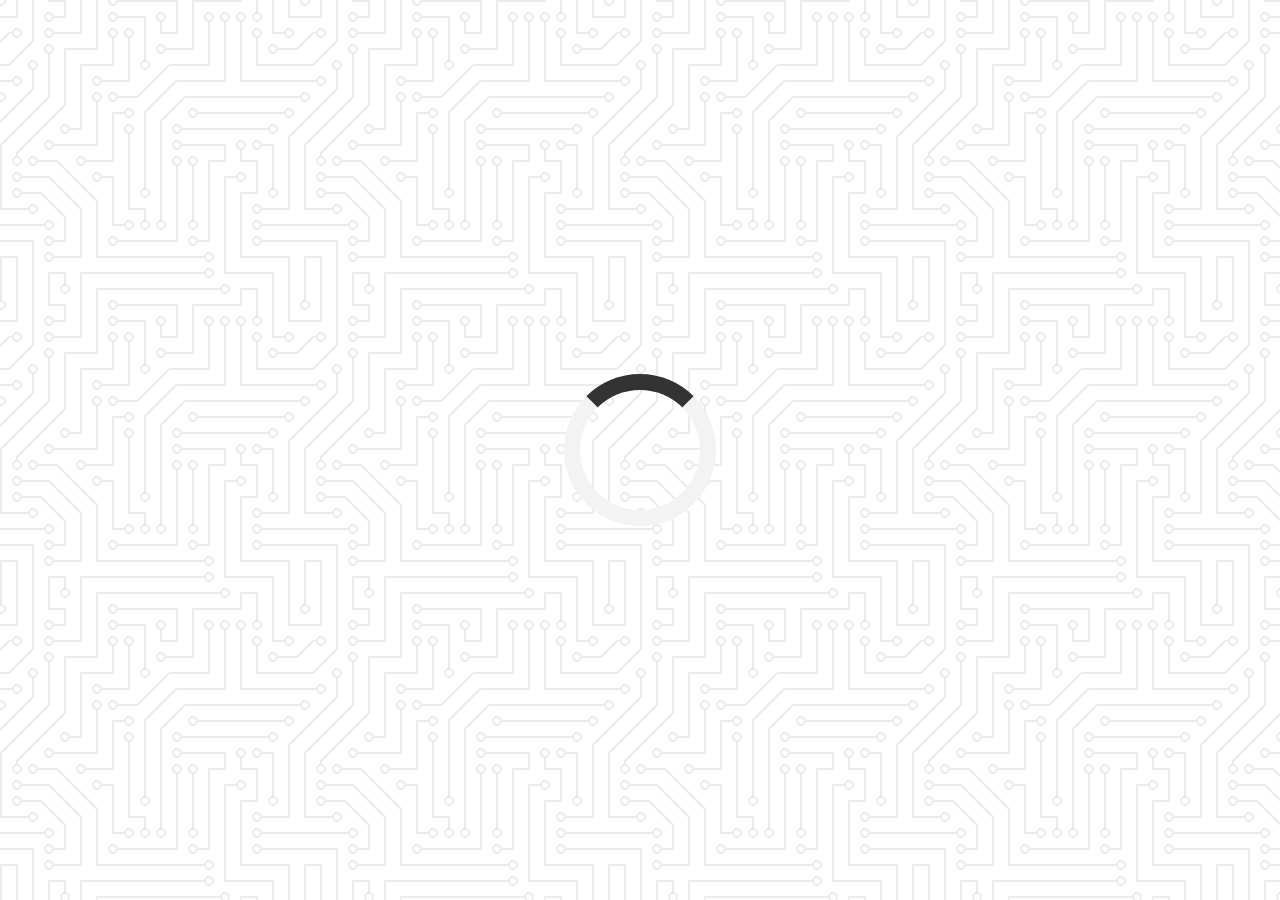
<file: Quote Generator/index.html>
<!DOCTYPE html>
<html lang="en">

<head>
    <meta charset="UTF-8">
    <meta http-equiv="X-UA-Compatible" content="IE=edge">
    <meta name="viewport" content="width=device-width, initial-scale=1.0">
    <title>Quote Generator</title>
    <link rel="icon" type="image/png" href="favicon.png">
    <link rel="stylesheet" href="https://cdnjs.cloudflare.com/ajax/libs/font-awesome/5.10.2/css/all.min.css" />
    <link rel="stylesheet" href="style.css">
</head>

<body>
    <div class="quote-container" id="quote-container">
        <!-- quote element -->
        <div class="quote-text">
            <i class="fas fa-quote-left"></i>
            <span id="quote"></span>
        </div>
        <!-- Author -->
        <div class="quote-author">
            <span id="author"></span>
        </div>
        <!-- Buttons-->
        <div class="button-container">
            <button class="twitter-button" id="twitter" title="Tweet This!">
                <i class="fab fa-twitter"></i>
            </button>
            <button id="new-quote">New Quote</button>
        </div>
    </div>
    <!-- Loader -->
    <div class="loader" id="loader"></div>
    <!-- Script -->
    <script src="script.js"></script>
</body>

</html>
</file>
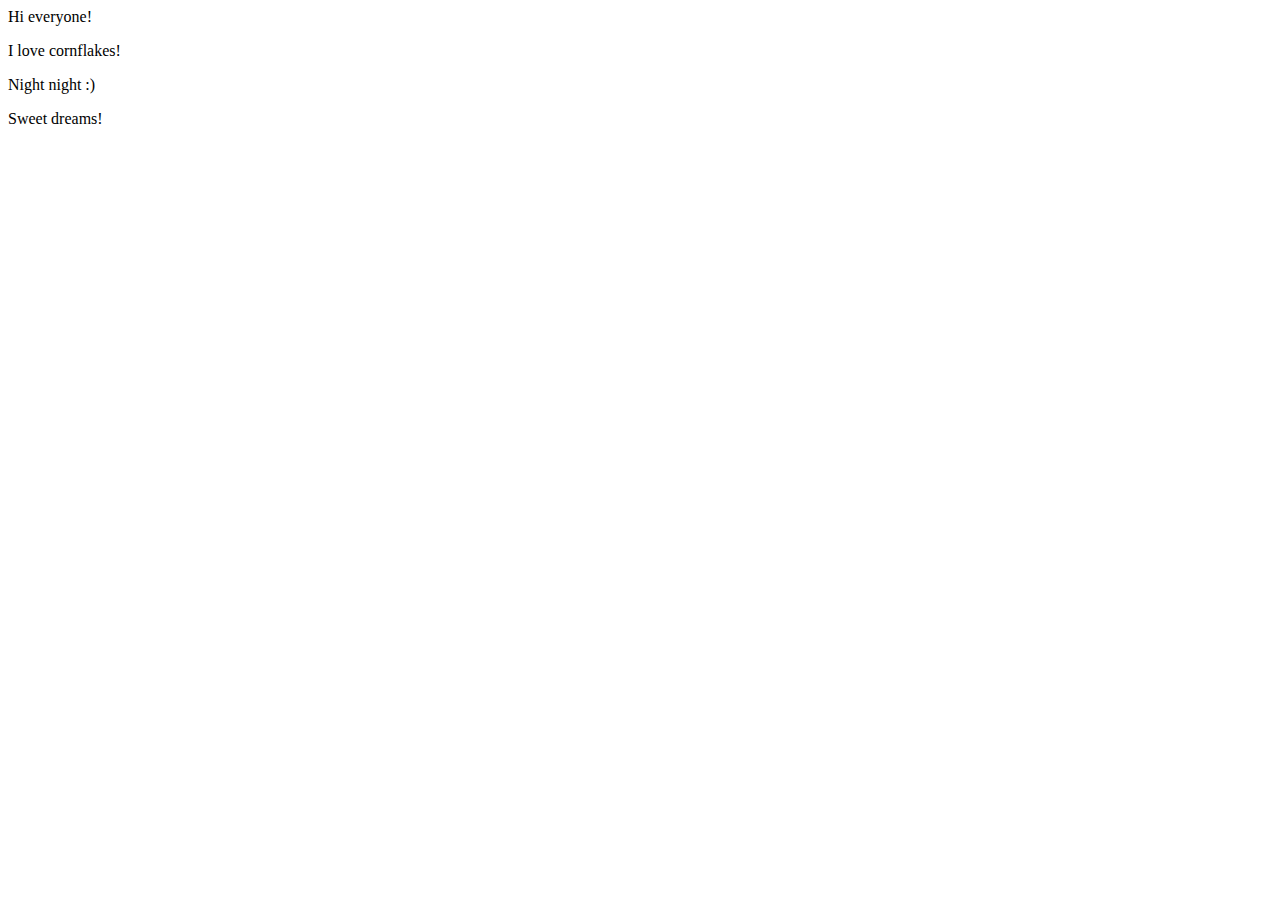
<file: practice.html>
<html>

<head>

    <title>Javascript</title>

</head>

<body>

    <div id="tweetDiv"></div>

    <script type="text/javascript">

        var tweetString = "";

        var tweets = ["Hi everyone!", "I love cornflakes!", "Night night :)", "Sweet dreams!"];

        for (var i = 0; i < tweets.length; i++) {

            tweetString = tweetString + "<p>" + tweets[i] + "</p>";

        }

        document.getElementById("tweetDiv").innerHTML = tweetString;

    </script>

</body>

</html>
</file>
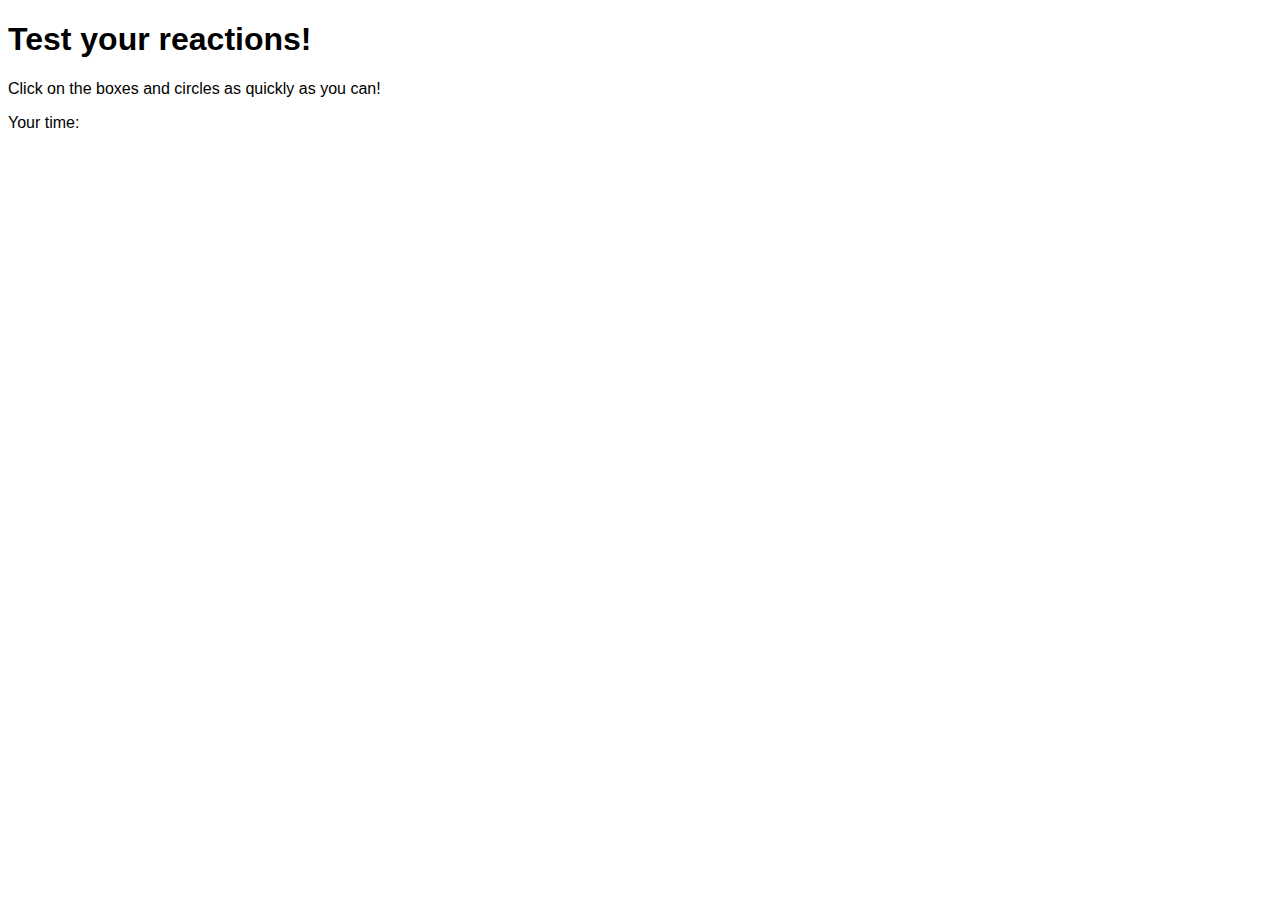
<file: Reaction Tester.html>
<!DOCTYPE html>
<html lang="en">

<head>
    <meta charset="UTF-8">
    <meta http-equiv="X-UA-Compatible" content="IE=edge">
    <meta name="viewport" content="width=device-width, initial-scale=1.0">
    <title>Reaction Tester</title>
    <style type="text/css">
        body {
            font-family: Arial, Helvetica, sans-serif;
        }

        #shape {
            width: 200px;
            height: 200px;
            background-color: red;
            display: none;
            position: relative;
        }
    </style>
</head>

<body>



    <h1>Test your reactions!</h1>

    <p>Click on the boxes and circles as quickly as you can!</p>

    <p>Your time: <span id="timeTaken"></span></p>

    <div id="shape"></div>


    <script type="text/javascript">

        var start = new Date().getTime();

        function getRandomColor() {

            var letters = '0123456789ABCDEF'.split('');

            var color = '#';

            for (var i = 0; i < 6; i++) {

                color += letters[Math.floor(Math.random() * 16)];

            }

            return color;

        }

        function makeShapeAppear() {

            var top = Math.random() * 400;

            var left = Math.random() * 400;

            var width = (Math.random() * 200) + 100;

            if (Math.random() > 0.5) {

                document.getElementById("shape").style.borderRadius = "50%";

            } else {

                document.getElementById("shape").style.borderRadius = "0";

            }

            document.getElementById("shape").style.backgroundColor = getRandomColor();

            document.getElementById("shape").style.width = width + "px";

            document.getElementById("shape").style.height = width + "px";

            document.getElementById("shape").style.top = top + "px";

            document.getElementById("shape").style.left = left + "px";

            document.getElementById("shape").style.display = "block";

            var start = new Date().getTime();
        }

        function appearAfterDelay() {

            setTimeout(makeShapeAppear, Math.random() * 2000);

        }

        appearAfterDelay();

        document.getElementById("shape").onclick = function () {

            document.getElementById("shape").style.display = "none";

            var end = new Date().getTime();

            var timeTaken = (end - start) / 1000;

            document.getElementById("timeTaken").innerHTML = timeTaken + "s";

            appearAfterDelay();

        }



    </script>


</body>

</html>
</file>
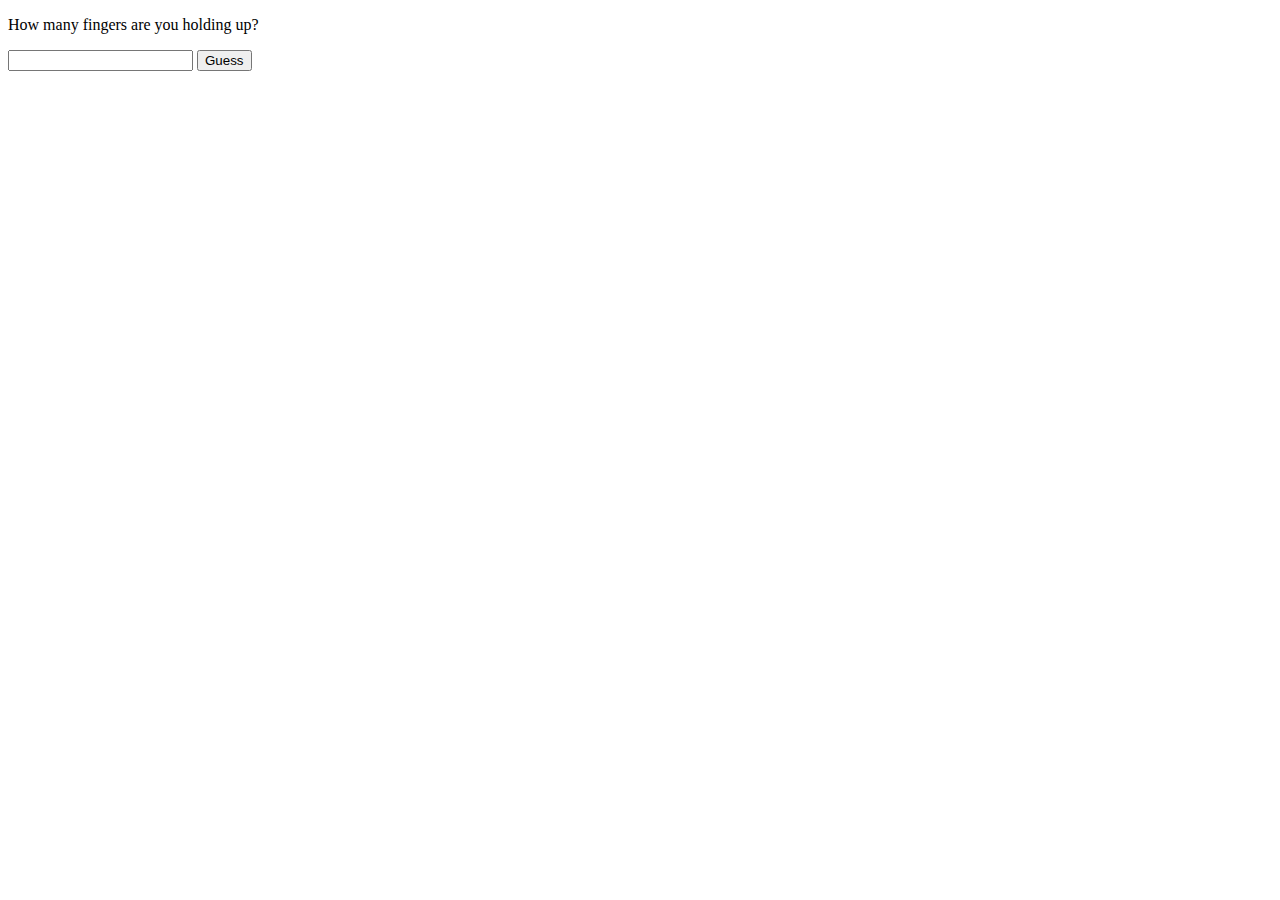
<file: whileLoops.html>
<!DOCTYPE html>
<html lang="en">

<head>
    <meta charset="UTF-8">
    <meta http-equiv="X-UA-Compatible" content="IE=edge">
    <meta name="viewport" content="width=device-width, initial-scale=1.0">
    <title>While loops</title>
</head>

<body>
    <p>How many fingers are you holding up?</p>

    <input type="text" id="myNumber">

    <button id="guess">Guess</button>

    <script type="text/javascript">

        document.getElementById("guess").onclick = function () {
            var myNumber = document.getElementById("myNumber").value;

            var gotIt = false;

            while (gotIt == false) { }

            var guess = Math.random();

            guess = guess * 6;

            guess = Math.floor(guess);

            if (guess == myNumber) {

                gotIt = true;

                alert("Got it! It was a" + guess + ".It took me " + numberOfGuesses + " guesses");

            } else {

                numberOfGuesses++;


            }
        }


    </script>

</body>

</html>
</file>
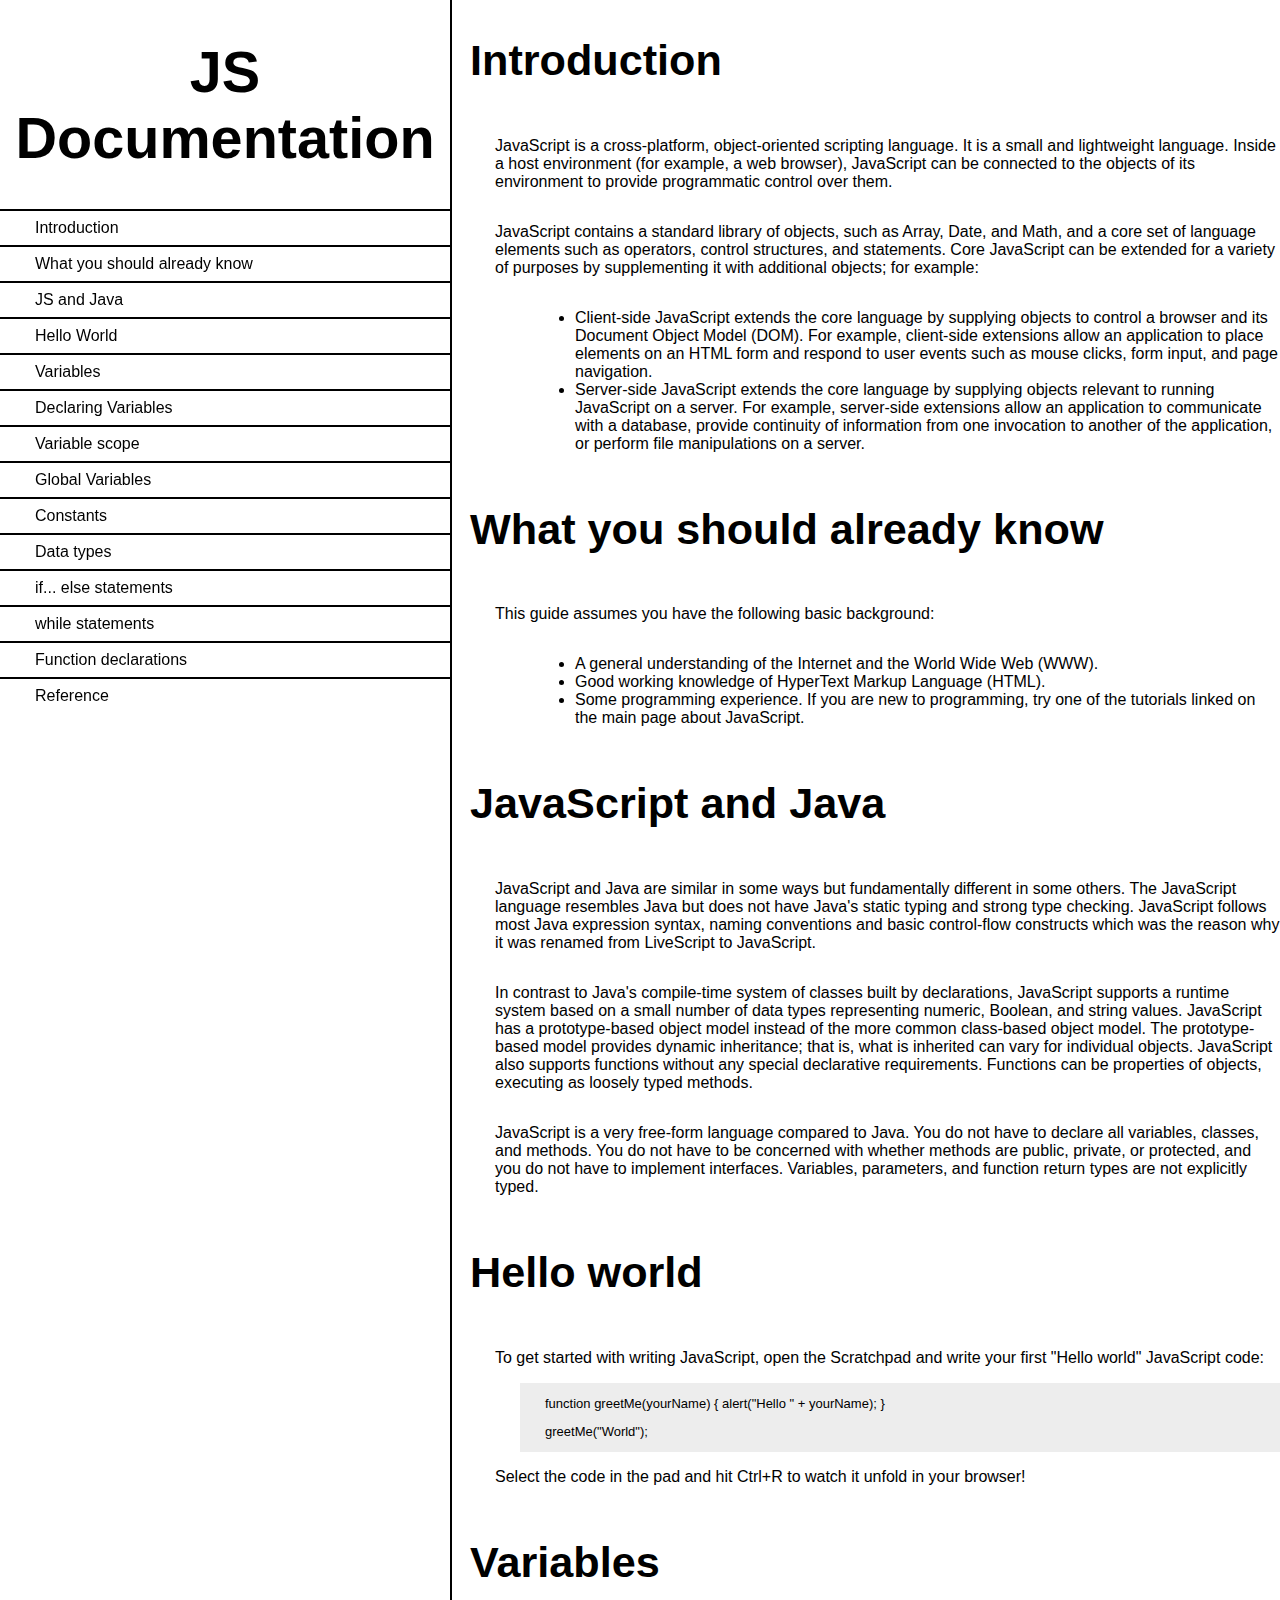
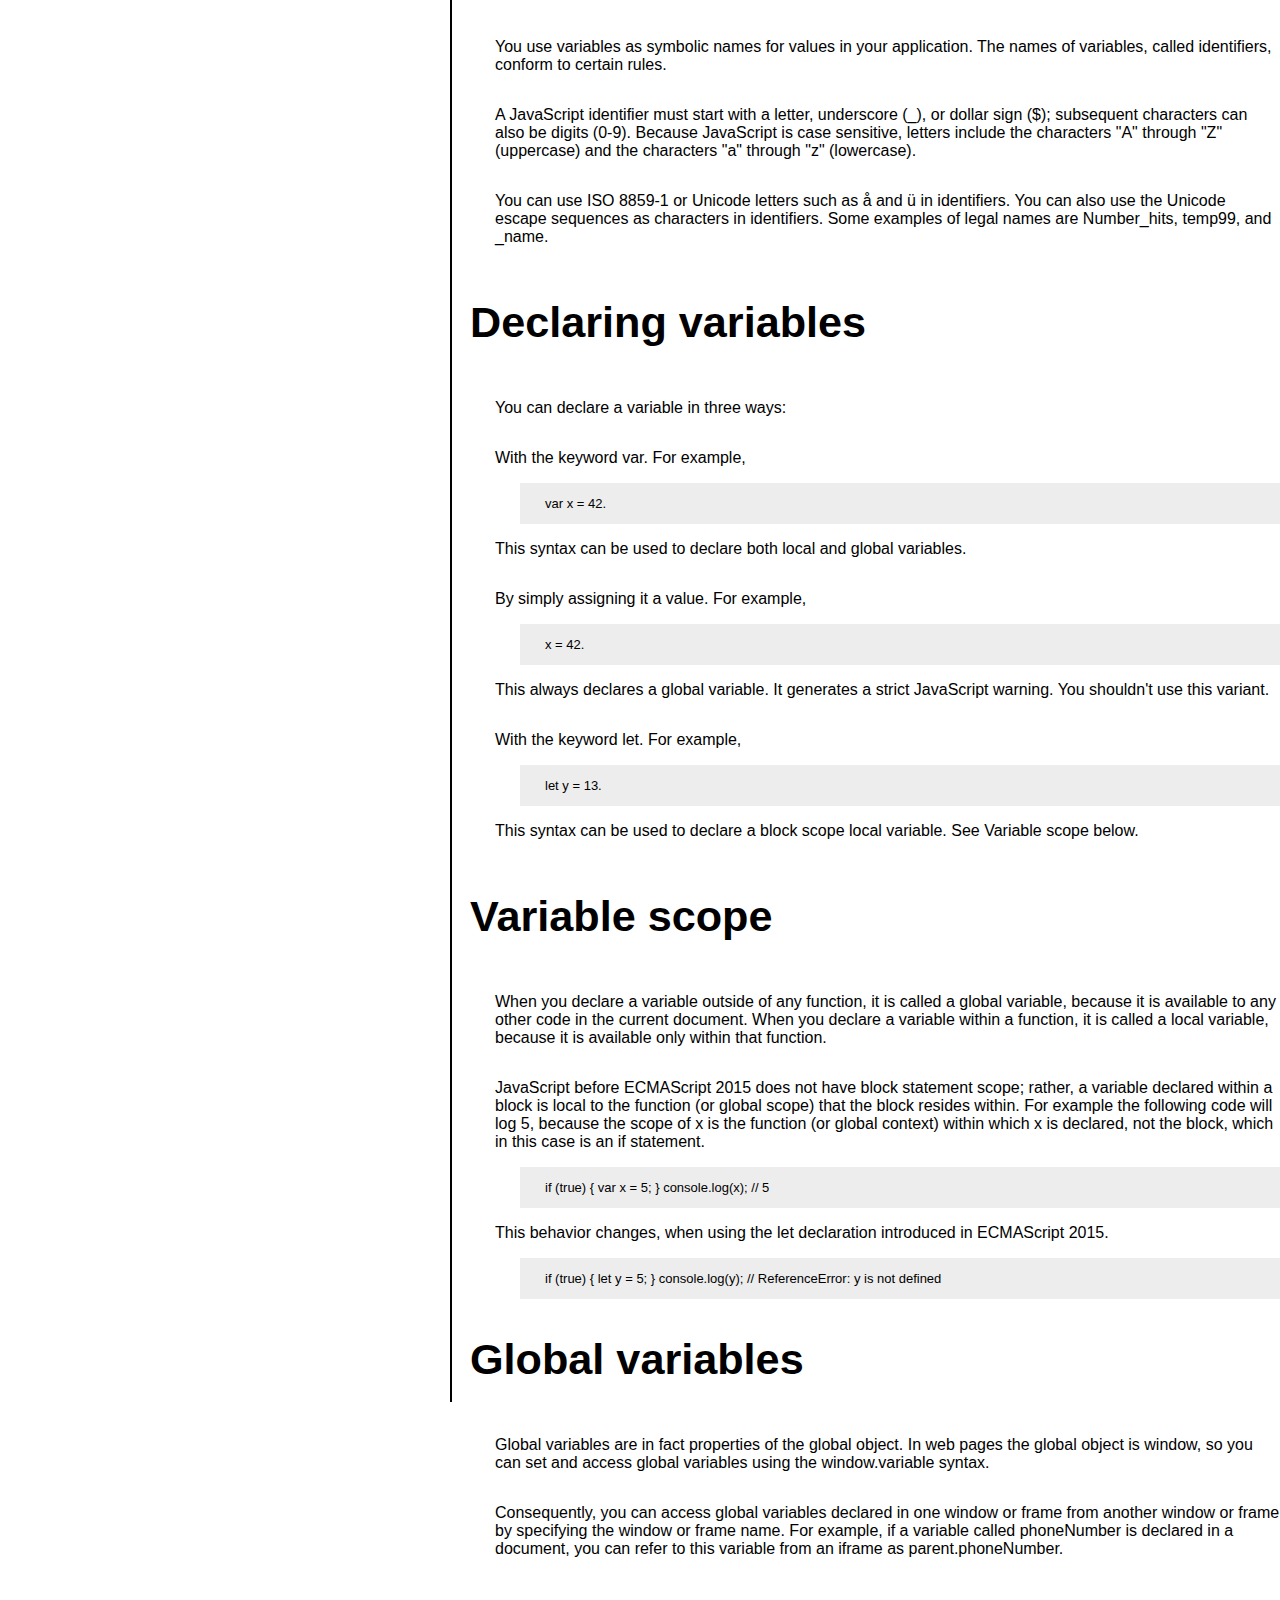
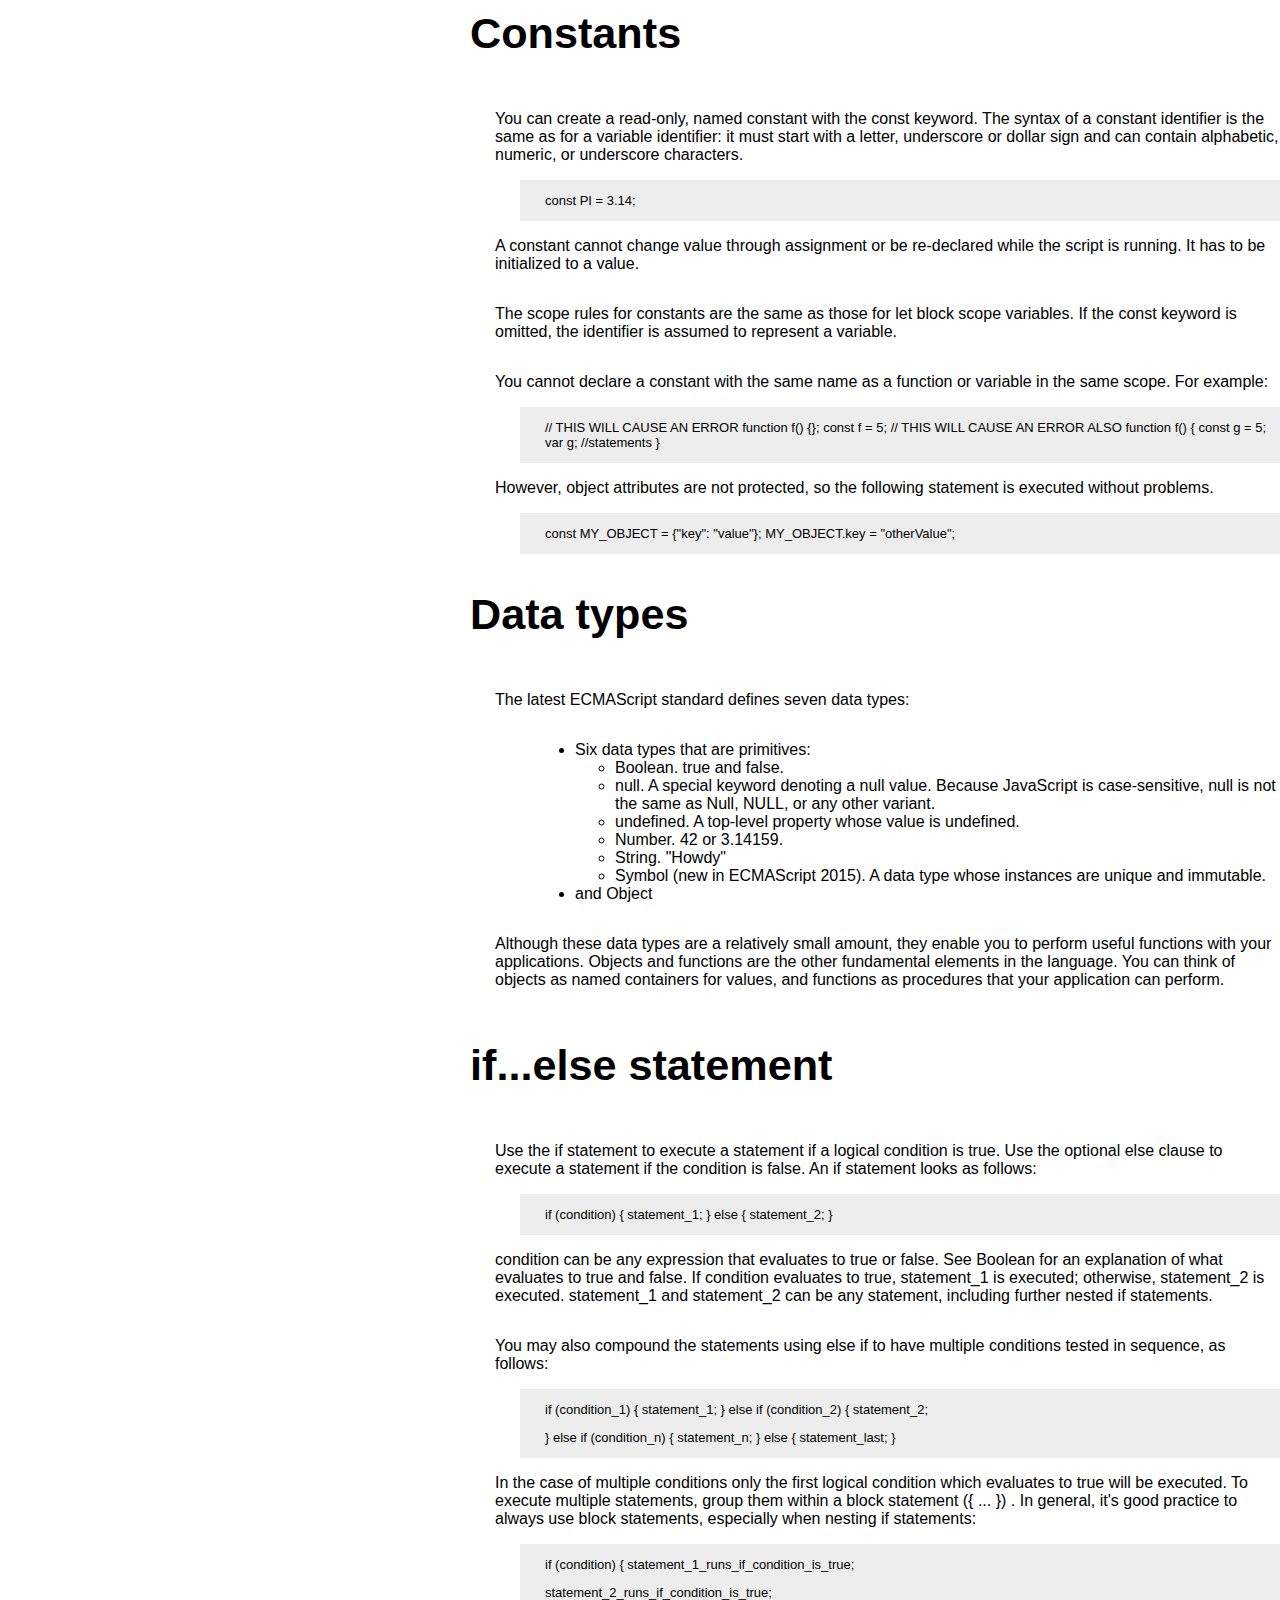
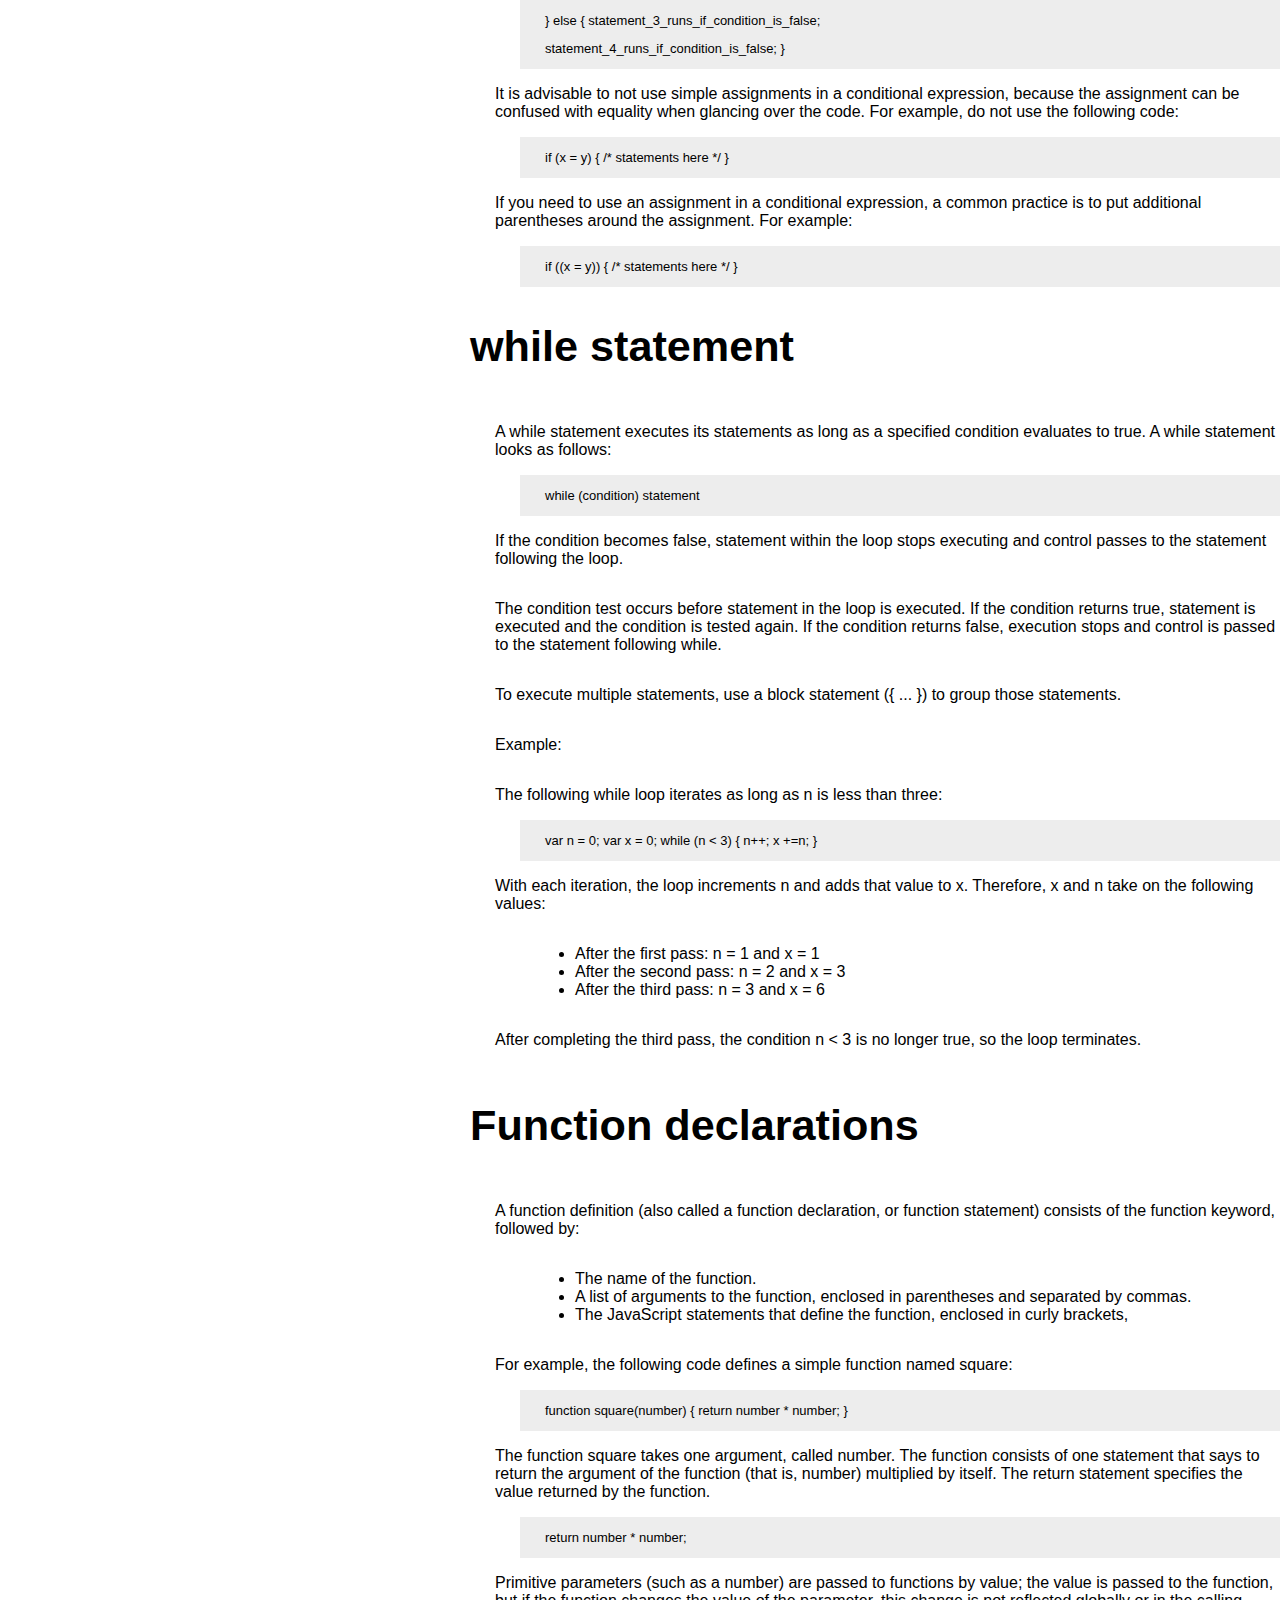
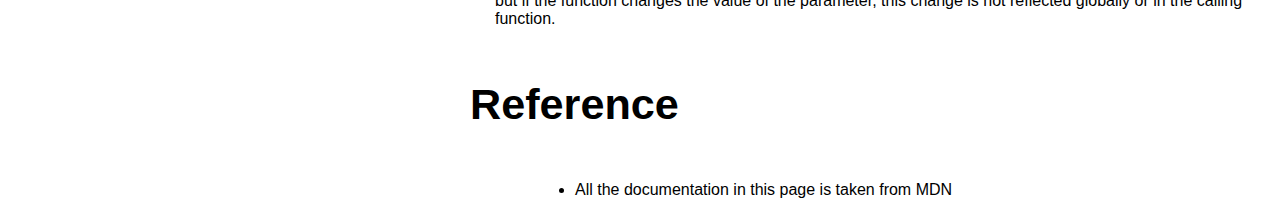
<file: freeCodeCamp/HTML-CSS/jsDocumentation.html>
<html>
<html lang="en">

<head>
    <meta charset="UTF-8">
    <meta http-equiv="X-UA-Compatible" content="IE=edge">
    <meta name="viewport" content="width=device-width, initial-scale=1.0">
    <title>Technical Documentation Page</title>
    <style>
        body {
            margin: 0px;
            display: flex;
            flex-direction: row;
            font-family: Arial;
        }

        a {
            text-decoration: none;
            color: black;
        }

        a:visited {
            color: black;
        }

        #navbar {

            width: 450px;
            height: 1000px;
            position: fixed;
        }

        .main-section {

            display: flex;
            flex-direction: column;
            margin-left: 470px;
        }

        hr {
            border: 1px solid black;
        }

        .nav-link {}

        .bar {

            margin: 0;
            margin-left: 35px;
        }

        #vertical-line {
            border-left: 1.5px solid black;
            height: 3000px;
            margin-top: 0;
            position: fixed;
            margin-left: 450px;
        }

        h1 {
            text-align: center;
        }

        section {
            display: block;
        }

        #main-doc header {
            text-align: left;
            margin: 0px;
        }

        header {
            color: black;
            margin: 10px;
            text-align: center;
            font-size: 1.8em;
            font-weight: thin;
            display: block;
        }

        p {
            margin-left: 25px;
        }

        .code {
            margin-left: 50px;
            background-color: rgb(237, 237, 237);
            font-size: small;

        }

        li {
            margin-left: 65px;
        }
    </style>
</head>

<body>
    <nav id="navbar">

        <header>
            <h1>JS Documentation</h1>
        </header>

        <a class="nav-link" href="#introduction">
            <hr>
            <div class="bar">Introduction</div>
        </a>
        <a class="nav-link" href="#alreadyKnow">
            <hr>
            <div class="bar">What you should already know</div>
        </a>
        <a class="nav-link" href="#JS">
            <hr>
            <div class="bar">JS and Java</div>
        </a>
        <a class="nav-link" href="#hello">
            <hr>
            <div class="bar">Hello World</div>
        </a>
        <a class="nav-link" href="#variables">
            <hr>
            <div class="bar">Variables</div>
        </a>
        <a class="nav-link" href="#declarevar">
            <hr>
            <div class="bar">Declaring Variables</div>
        </a>
        <a class="nav-link" href="#varscope">
            <hr>
            <div class="bar">Variable scope</div>
        </a>
        <a class="nav-link" href="#globvar">
            <hr>
            <div class="bar">Global Variables</div>
        </a>
        <a class="nav-link" href="#constants">
            <hr>
            <div class="bar">Constants</div>
        </a>
        <a class="nav-link" href="#datatypes">
            <hr>
            <div class="bar">Data types</div>
        </a>
        <a class="nav-link" href="#ifelse">
            <hr>
            <div class="bar">if... else statements</div>
        </a>
        <a class="nav-link" href="#while">
            <hr>
            <div class="bar">while statements</div>
        </a>
        <a class="nav-link" href="#function">
            <hr>
            <div class="bar">Function declarations</div>
        </a>
        <a class="nav-link" href="#reference">
            <hr>
            <div class="bar">Reference</div>
        </a>




    </nav>
    <hr id="vertical-line">





    <main id="main-doc">
        <section class="main-section">
            <header id="introduction">
                <h2>Introduction</h2>
            </header>
            <p>JavaScript is a cross-platform, object-oriented scripting language. It is a small and lightweight
                language. Inside a host environment (for example, a web browser), JavaScript can be connected to the
                objects of its environment to provide programmatic control over them.</p>
            <p>JavaScript contains a standard library of objects, such as Array, Date, and Math, and a core set of
                language elements such as operators, control structures, and statements. Core JavaScript can be extended
                for a variety of purposes by supplementing it with additional objects; for example:</p>
            <ul>
                <li>Client-side JavaScript extends the core language by supplying objects to control a browser and its
                    Document Object Model (DOM). For example, client-side extensions allow an application to place
                    elements on an HTML form and respond to user events such as mouse clicks, form input, and page
                    navigation.</li>
                <li>Server-side JavaScript extends the core language by supplying objects relevant to running JavaScript
                    on a server. For example, server-side extensions allow an application to communicate with a
                    database, provide continuity of information from one invocation to another of the application, or
                    perform file manipulations on a server.</li>
            </ul>

        </section>


        <section class="main-section">
            <header id="alreadyKnow">
                <h2>What you should already know</h2>
            </header>
            <p>This guide assumes you have the following basic background:</p>

            <ul>
                <li>A general understanding of the Internet and the World Wide Web (WWW).</li>
                <li>Good working knowledge of HyperText Markup Language (HTML).</li>
                <li>Some programming experience. If you are new to programming, try one of the tutorials linked on the
                    main page about JavaScript.</li>
            </ul>

        </section>

        <section class="main-section">
            <header id="JS">
                <h2>JavaScript and Java</h2>
            </header>
            <p>JavaScript and Java are similar in some ways but fundamentally different in some others. The JavaScript
                language resembles Java but does not have Java's static typing and strong type checking. JavaScript
                follows most Java expression syntax, naming conventions and basic control-flow constructs which was the
                reason why it was renamed from LiveScript to JavaScript.</p>
            <p>In contrast to Java's compile-time system of classes built by declarations, JavaScript supports a runtime
                system based on a small number of data types representing numeric, Boolean, and string values.
                JavaScript has a prototype-based object model instead of the more common class-based object model. The
                prototype-based model provides dynamic inheritance; that is, what is inherited can vary for individual
                objects. JavaScript also supports functions without any special declarative requirements. Functions can
                be properties of objects, executing as loosely typed methods.</p>
            <p>JavaScript is a very free-form language compared to Java. You do not have to declare all variables,
                classes, and methods. You do not have to be concerned with whether methods are public, private, or
                protected, and you do not have to implement interfaces. Variables, parameters, and function return types
                are not explicitly typed.</p>

        </section>

        <section class="main-section">
            <header id="hello">
                <h2>Hello world</h2>
            </header>
            <p>To get started with writing JavaScript, open the Scratchpad and write your first "Hello world" JavaScript
                code:</p>
            <div class="code">
                <p>function greetMe(yourName) { alert("Hello " + yourName); }</p>
                <p>greetMe("World");</p>
            </div>
            <p>Select the code in the pad and hit Ctrl+R to watch it unfold in your browser!</p>


        </section>

        <section class="main-section">
            <header id="variables">
                <h2>Variables</h2>
            </header>
            <p>You use variables as symbolic names for values in your application. The names of variables, called
                identifiers, conform to certain rules.</p>
            <p>A JavaScript identifier must start with a letter, underscore (_), or dollar sign ($); subsequent
                characters can also be digits (0-9). Because JavaScript is case sensitive, letters include the
                characters "A" through "Z" (uppercase) and the characters "a" through "z" (lowercase).</p>
            <p>You can use ISO 8859-1 or Unicode letters such as å and ü in identifiers. You can also use the Unicode
                escape sequences as characters in identifiers. Some examples of legal names are Number_hits, temp99, and
                _name.</p>

        </section>

        <section class="main-section">
            <header id="declarevar">
                <h2>Declaring variables</h2>
            </header>
            <p>You can declare a variable in three ways:</p>
            <p>With the keyword var. For example,</p>
            <div class="code">
                <p>var x = 42.</p>

            </div>
            <p>This syntax can be used to declare both local and global variables.</p>
            <p>By simply assigning it a value. For example,</p>
            <div class="code">
                <p>x = 42.</p>

            </div>
            <p>This always declares a global variable. It generates a strict JavaScript warning. You shouldn't use this
                variant.</p>
            <p>With the keyword let. For example,</p>
            <div class="code">
                <p>let y = 13.</p>

            </div>
            <p>This syntax can be used to declare a block scope local variable. See Variable scope below.</p>



        </section>

        <section class="main-section">
            <header id="varscope">
                <h2>Variable scope</h2>
            </header>
            <p>When you declare a variable outside of any function, it is called a global variable, because it is
                available to any other code in the current document. When you declare a variable within a function, it
                is called a local variable, because it is available only within that function.</p>
            <p>JavaScript before ECMAScript 2015 does not have block statement scope; rather, a variable declared within
                a block is local to the function (or global scope) that the block resides within. For example the
                following code will log 5, because the scope of x is the function (or global context) within which x is
                declared, not the block, which in this case is an if statement.</p>
            <div class="code">
                <p>if (true) { var x = 5; } console.log(x); // 5</p>

            </div>
            <p>This behavior changes, when using the let declaration introduced in ECMAScript 2015.</p>
            <div class="code">
                <p>if (true) { let y = 5; } console.log(y); // ReferenceError: y is not
                    defined</p>

            </div>

        </section>


        <section class="main-section">
            <header id="globvar">
                <h2>Global variables</h2>
            </header>
            <p>Global variables are in fact properties of the global object. In web pages the global object is window,
                so you can set and access global variables using the window.variable syntax.</p>
            <p>Consequently, you can access global variables declared in one window or frame from another window or
                frame by specifying the window or frame name. For example, if a variable called phoneNumber is declared
                in a document, you can refer to this variable from an iframe as parent.phoneNumber.</p>


        </section>

        <section class="main-section">
            <header id="constants">
                <h2>Constants</h2>
            </header>
            <p>You can create a read-only, named constant with the const keyword. The syntax of a constant identifier is
                the same as for a variable identifier: it must start with a letter, underscore or dollar sign and can
                contain alphabetic, numeric, or underscore characters.</p>
            <div class="code">
                <p>const PI = 3.14;</p>

            </div>
            <p>A constant cannot change value through assignment or be re-declared while the script is running. It has
                to be initialized to a value.</p>
            <p>The scope rules for constants are the same as those for let block scope variables. If the const keyword
                is omitted, the identifier is assumed to represent a variable.</p>
            <p>You cannot declare a constant with the same name as a function or variable in the same scope. For
                example:</p>
            <div class="code">
                <p>// THIS WILL CAUSE AN ERROR function f() {}; const f = 5; // THIS WILL
                    CAUSE AN ERROR ALSO function f() { const g = 5; var g; //statements
                    }</p>

            </div>
            <p>However, object attributes are not protected, so the following statement is executed without problems.
            </p>
            <div class="code">
                <p>const MY_OBJECT = {"key": "value"}; MY_OBJECT.key = "otherValue";</p>

            </div>


        </section>

        <section class="main-section">
            <header id="datatypes">
                <h2>Data types</h2>
            </header>
            <p>The latest ECMAScript standard defines seven data types:</p>
            <ul>
                <li>Six data types that are primitives:</li>
                <ul>
                    <li>Boolean. true and false.</li>
                    <li>null. A special keyword denoting a null value. Because JavaScript is case-sensitive, null is not
                        the same as Null, NULL, or any other variant.</li>
                    <li>undefined. A top-level property whose value is undefined.</li>
                    <li>Number. 42 or 3.14159.</li>
                    <li>String. "Howdy"</li>
                    <li>Symbol (new in ECMAScript 2015). A data type whose instances are unique and immutable.</li>

                </ul>
                <li>and Object</li>
            </ul>
            <p>Although these data types are a relatively small amount, they enable you to perform useful functions with
                your applications. Objects and functions are the other fundamental elements in the language. You can
                think of objects as named containers for values, and functions as procedures that your application can
                perform.</p>


        </section>

        <section class="main-section">
            <header id="ifelse">
                <h2>if...else statement</h2>
            </header>
            <p>Use the if statement to execute a statement if a logical condition is true. Use the optional else clause
                to execute a statement if the condition is false. An if statement looks as follows:</p>
            <div class="code">
                <p>if (condition) { statement_1; } else { statement_2; }</p>

            </div>
            <p>condition can be any expression that evaluates to true or false. See Boolean for an explanation of what
                evaluates to true and false. If condition evaluates to true, statement_1 is executed; otherwise,
                statement_2 is executed. statement_1 and statement_2 can be any statement, including further nested if
                statements.</p>
            <p>You may also compound the statements using else if to have multiple conditions tested in sequence, as
                follows:</p>
            <div class="code">
                <p>if (condition_1) { statement_1; } else if (condition_2) { statement_2;</p>
                <p>} else if (condition_n) { statement_n; } else { statement_last; }</p>


            </div>
            <p>In the case of multiple conditions only the first logical condition which evaluates to true will be
                executed. To execute multiple statements, group them within a block statement ({ ... }) . In general,
                it's good practice to always use block statements, especially when nesting if statements:</p>
            <div class="code">
                <p>if (condition) { statement_1_runs_if_condition_is_true;
                    <p>statement_2_runs_if_condition_is_true;</p>
                    <p> } else {
                        statement_3_runs_if_condition_is_false;</p>

                    <p>statement_4_runs_if_condition_is_false; }</p>

            </div>
            <p>It is advisable to not use simple assignments in a conditional expression, because the assignment can be
                confused with equality when glancing over the code. For example, do not use the following code:</p>
            <div class="code">
                <p>if (x = y) { /* statements here */ }</p>

            </div>
            <p>If you need to use an assignment in a conditional expression, a common practice is to put additional
                parentheses around the assignment. For example:</p>
            <div class="code">
                <p>if ((x = y)) { /* statements here */ }</p>

            </div>

        </section>

        <section class="main-section">
            <header id="while">
                <h2>while statement</h2>
            </header>
            <p>A while statement executes its statements as long as a specified condition evaluates to true. A while
                statement looks as follows:</p>
            <div class="code">
                <p>while (condition) statement</p>

            </div>
            <p>If the condition becomes false, statement within the loop stops executing and control passes to the
                statement following the loop.</p>
            <p>The condition test occurs before statement in the loop is executed. If the condition returns true,
                statement is executed and the condition is tested again. If the condition returns false, execution stops
                and control is passed to the statement following while.</p>
            <p>To execute multiple statements, use a block statement ({ ... }) to group those statements.</p>
            <p>Example:</p>
            <p>The following while loop iterates as long as n is less than three:</p>
            <div class="code">
                <p>var n = 0; var x = 0; while (n < 3) { n++; x +=n; }</p> </div> <p>With each iteration, the loop
                        increments n and adds that value to x. Therefore, x and n take on the following values:</p>
                <ul>
                    <li>After the first pass: n = 1 and x = 1</li>
                    <li>After the second pass: n = 2 and x = 3</li>
                    <li>After the third pass: n = 3 and x = 6</li>
                </ul>
                <p>After completing the third pass, the condition n < 3 is no longer true, so the loop terminates.</p>
                        </section> <section class="main-section">
                        <header id="function">
                            <h2>Function declarations</h2>
                        </header>
                        <p>A function definition (also called a function declaration, or function statement) consists of
                            the function keyword, followed by:</p>
                        <ul>
                            <li>The name of the function.</li>
                            <li>A list of arguments to the function, enclosed in parentheses and separated by commas.
                            </li>
                            <li>The JavaScript statements that define the function, enclosed in curly brackets, </li>
                        </ul>
                        <p>For example, the following code defines a simple function named square:</p>
                        <div class="code">
                            <p>function square(number) { return number * number; }</p>

                        </div>
                        <p>The function square takes one argument, called number. The function consists of one statement
                            that says to return the argument of the function (that is, number) multiplied by itself. The
                            return statement specifies the value returned by the function.</p>
                        <div class="code">
                            <p>return number * number;</p>

                        </div>
                        <p>Primitive parameters (such as a number) are passed to functions by value; the value is passed
                            to the function, but if the function changes the value of the parameter, this change is not
                            reflected globally or in the calling function.</p>


        </section>

        <section class="main-section">
            <header id="reference">
                <h2>Reference</h2>
            </header>

            <ul>

                <li>All the documentation in this page is taken from <a
                        href="https://developer.mozilla.org/en-US/">MDN</a></li>
            </ul>

        </section>



















    </main>


</body>

</html>
</file>
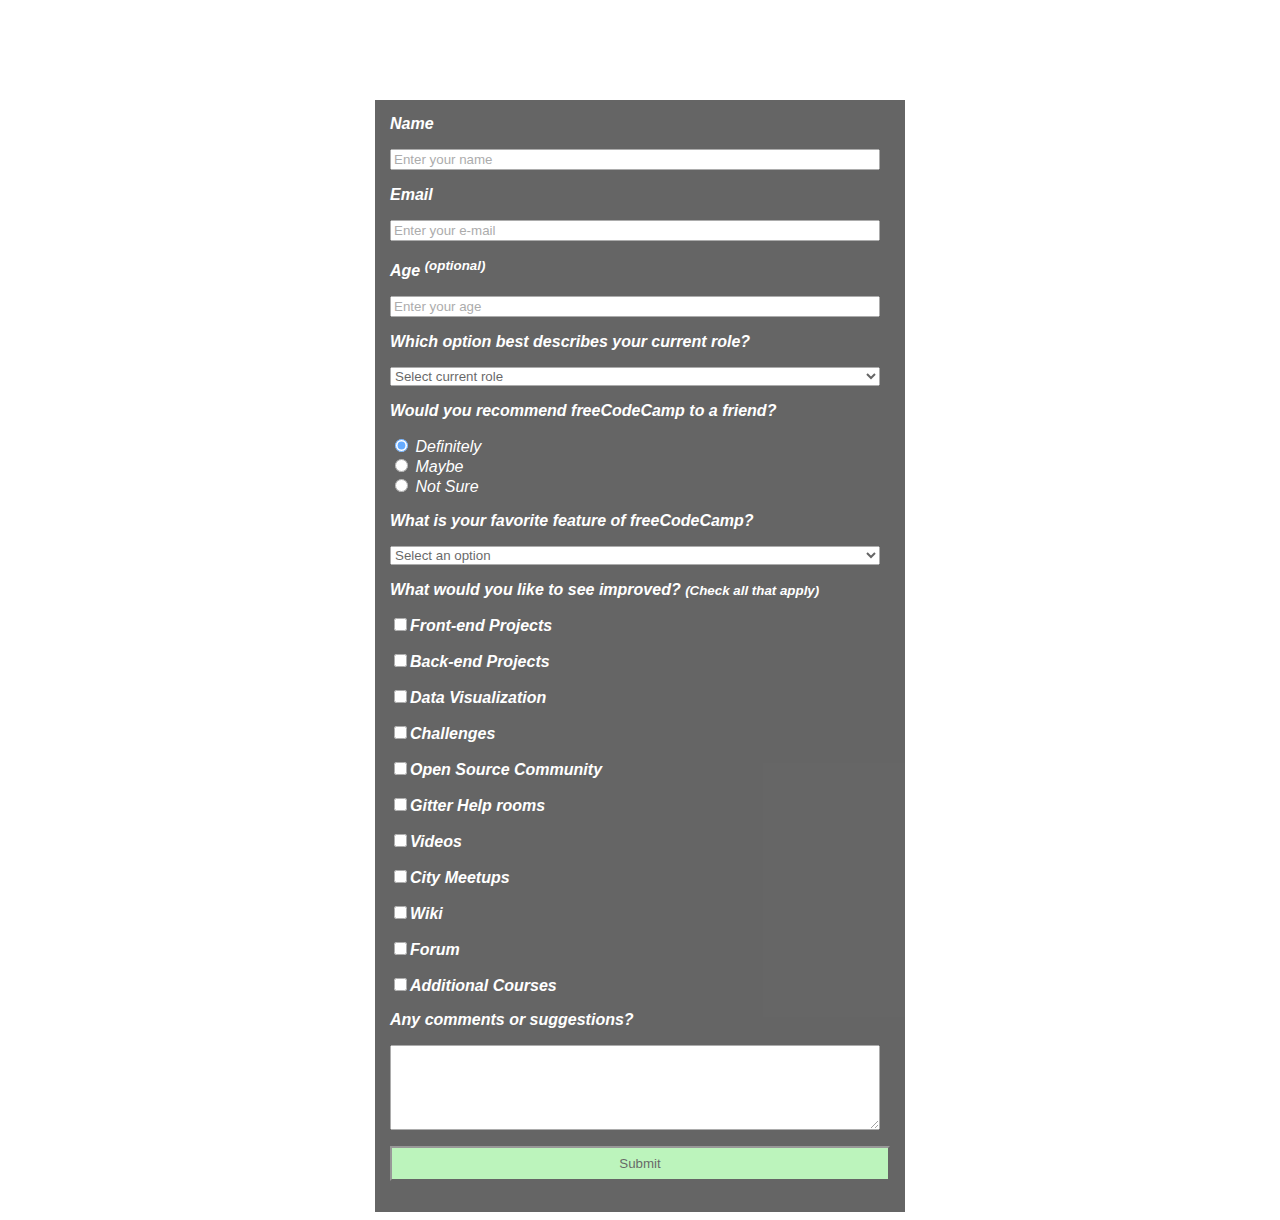
<file: freeCodeCamp/HTML-CSS/surverForm.html>
<html lang="en">

<head>

    <meta charset="UTF-8">
    <meta http-equiv="X-UA-Compatible" content="IE=edge">
    <meta name="viewport" content="width=device-width, initial-scale=1.0">
    <title>Document</title>
    <style>
        body {
            background: url(https://st.depositphotos.com/1605581/4782/i/600/depositphotos_47822165-stock-photo-blue-lines-background.jpg) no-repeat center center fixed;
            -webkit-background-size: cover;
            -moz-background-size: cover;
            -o-background-size: cover;
            background-size: cover;
            font-family: Arial;
            color: white;
            text-align: center;
        }

        #container1 {
            background: black;
            text-align: left;
            opacity: 0.6;
            display: inline-block;
            padding: 15px;
        }

        input {}

        #submit {
            background-color: lightgreen;
            height: 35px;
            width: 500px;
        }

        #comments {
            width: 490px;
            height: 85px;
        }

        #number {
            width: 490px;
        }

        #email {
            width: 490px;
        }

        #name {
            width: 490px;
        }

        #dropdown {
            width: 490px;
        }
    </style>
</head>
<h1 id="title">freeCodeCamp Survey Form</h1>

<body>
    <p id="description"><i>Thank you for taking the time to help us improve the platform<i></p>

    <div id="container1">
        <form id="survey-form">

            <label for="name" id="name-label"><strong>Name</strong></label>
            <p><input type="text" placeholder="Enter your name" id="name" required></p>
            <label for="email" id="email-label"><strong>Email</strong></label>
            <p><input type="email" placeholder="Enter your e-mail" id="email" required></p>
            <label for="number" id="number-label"><strong>Age <sup>(optional)</sup></strong></label>
            <p><input type="number" placeholder="Enter your age" id="number" required min="14" max="150"></p>
            <p><strong>Which option best describes your current role?</strong></p>
            <select name="role" id="dropdown">
                <option value="" disabled selected>Select current role</option>
                <option value="student">Student</option>
                <option value="fullTime">Full time job</option>
                <option value="partTime">Part time learner</option>
                <option value="notSay">Prefer not to say</option>
                <option value="other">Other</option>
            </select>

            <p><strong>Would you recommend freeCodeCamp to a friend?</strong></p>
            <div>
                <input type="radio" id="definitely" name="role" value="definitely" checked>
                <label for="definitely">Definitely</label>
            </div>

            <div>
                <input type="radio" id="maybe" name="role" value="maybe">
                <label for="maybe">Maybe</label>
            </div>

            <div>
                <input type="radio" id="notsure" name="role" value="notsure">
                <label for="notsure">Not Sure</label>
            </div>

            <p><strong>What is your favorite feature of freeCodeCamp?</strong></p>
            <select name="feature" id="dropdown">
                <option value="" disabled selected>Select an option</option>
                <option value="challenges">Challenges</option>
                <option value="projects">Projects</option>
                <option value="community">Community</option>
                <option value="openSource">Open Source</option>
            </select>

            <p><strong>What would you like to see improved? <small>(Check all that apply)</small>
                    <div>
                        <p><input type="checkbox">Front-end Projects</p>
                        <p><input type="checkbox">Back-end Projects</p>
                        <p><input type="checkbox">Data Visualization</p>
                        <p><input type="checkbox">Challenges</p>
                        <p><input type="checkbox">Open Source Community</p>
                        <p><input type="checkbox">Gitter Help rooms</p>
                        <p><input type="checkbox">Videos</p>
                        <p><input type="checkbox">City Meetups</p>
                        <p><input type="checkbox">Wiki</p>
                        <p><input type="checkbox">Forum</p>
                        <p><input type="checkbox">Additional Courses</p>
                    </div>
                </strong></p>

            <p><strong>Any comments or suggestions?</strong></p>

            <textarea id="comments" name="comments" rows="5" cols="50"> </textarea>
            <p> <button id="submit" type="submit">Submit</button>

            </p>




        </form>














    </div>




</body>

</html>
</file>
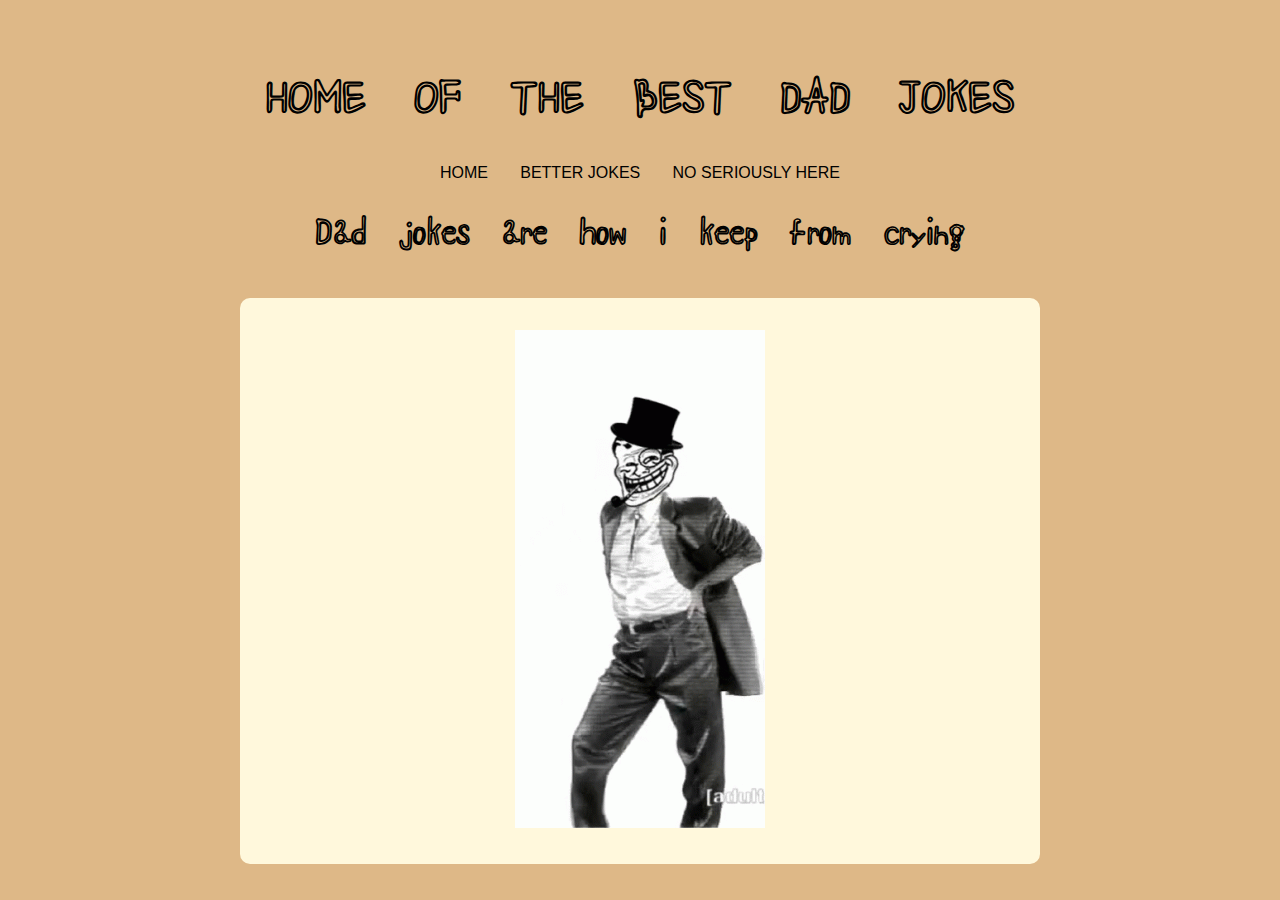
<file: PracticeProjects/hackaton-brain-station-slobodan/pages/betterjokes.html>
<!DOCTYPE html>
<html lang="en">

<head>
    <meta charset="UTF-8">
    <meta http-equiv="X-UA-Compatible" content="IE=edge">
    <meta name="viewport" content="width=device-width, initial-scale=1.0">
    <title>Better Jokes</title>
    <link rel="preconnect" href="https://fonts.googleapis.com">
    <link rel="preconnect" href="https://fonts.gstatic.com" crossorigin>
    <link href="https://fonts.googleapis.com/css2?family=Open+Sans:wght@300&family=Shizuru&display=swap"
        rel="stylesheet">
    <link href="../style/betterjokes.css" rel="stylesheet">
</head>

<body>
    <header>
        <nav class="nav">
            <h1 class="nav__title">HOME OF THE BEST DAD JOKES </h1>
            <ul class="nav__list">
                <a href="../index.html" class="nav__list--items">
                    <li>HOME</li>
                </a>
                <a href="./betterjokes.html" class="nav__list--items">
                    <li>BETTER JOKES</li>
                </a>
                <a href="https://www.youtube.com/watch?v=BBJa32lCaaY" class="nav__list--items">
                    <li>NO SERIOUSLY HERE</li>
                </a>
            </ul>
        </nav>
    </header>
    <h2 class="header">Dad jokes are how i keep from crying</h2>
    <div class="container">
        <img src="../images/dancing-troll.gif" alt="dancing troll">
    </div>
</body>

</html>
</file>
<file: Quote Generator/style.css>
@import url('https://fonts.googleapis.com/css2?family=Montserrat:wght@100&display=swap');

html {
    box-sizing: border-box;
}

body {
    margin: 0;
    min-height: 100vh;
    background-color: #ffffff;
    background-image: url("data:image/svg+xml,%3Csvg xmlns='http://www.w3.org/2000/svg' viewBox='0 0 304 304' width='304' height='304'%3E%3Cpath fill='%23000000' fill-opacity='0.08' d='M44.1 224a5 5 0 1 1 0 2H0v-2h44.1zm160 48a5 5 0 1 1 0 2H82v-2h122.1zm57.8-46a5 5 0 1 1 0-2H304v2h-42.1zm0 16a5 5 0 1 1 0-2H304v2h-42.1zm6.2-114a5 5 0 1 1 0 2h-86.2a5 5 0 1 1 0-2h86.2zm-256-48a5 5 0 1 1 0 2H0v-2h12.1zm185.8 34a5 5 0 1 1 0-2h86.2a5 5 0 1 1 0 2h-86.2zM258 12.1a5 5 0 1 1-2 0V0h2v12.1zm-64 208a5 5 0 1 1-2 0v-54.2a5 5 0 1 1 2 0v54.2zm48-198.2V80h62v2h-64V21.9a5 5 0 1 1 2 0zm16 16V64h46v2h-48V37.9a5 5 0 1 1 2 0zm-128 96V208h16v12.1a5 5 0 1 1-2 0V210h-16v-76.1a5 5 0 1 1 2 0zm-5.9-21.9a5 5 0 1 1 0 2H114v48H85.9a5 5 0 1 1 0-2H112v-48h12.1zm-6.2 130a5 5 0 1 1 0-2H176v-74.1a5 5 0 1 1 2 0V242h-60.1zm-16-64a5 5 0 1 1 0-2H114v48h10.1a5 5 0 1 1 0 2H112v-48h-10.1zM66 284.1a5 5 0 1 1-2 0V274H50v30h-2v-32h18v12.1zM236.1 176a5 5 0 1 1 0 2H226v94h48v32h-2v-30h-48v-98h12.1zm25.8-30a5 5 0 1 1 0-2H274v44.1a5 5 0 1 1-2 0V146h-10.1zm-64 96a5 5 0 1 1 0-2H208v-80h16v-14h-42.1a5 5 0 1 1 0-2H226v18h-16v80h-12.1zm86.2-210a5 5 0 1 1 0 2H272V0h2v32h10.1zM98 101.9V146H53.9a5 5 0 1 1 0-2H96v-42.1a5 5 0 1 1 2 0zM53.9 34a5 5 0 1 1 0-2H80V0h2v34H53.9zm60.1 3.9V66H82v64H69.9a5 5 0 1 1 0-2H80V64h32V37.9a5 5 0 1 1 2 0zM101.9 82a5 5 0 1 1 0-2H128V37.9a5 5 0 1 1 2 0V82h-28.1zm16-64a5 5 0 1 1 0-2H146v44.1a5 5 0 1 1-2 0V18h-26.1zm102.2 270a5 5 0 1 1 0 2H98v14h-2v-16h124.1zM242 149.9V160h16v34h-16v62h48v48h-2v-46h-48v-66h16v-30h-16v-12.1a5 5 0 1 1 2 0zM53.9 18a5 5 0 1 1 0-2H64V2H48V0h18v18H53.9zm112 32a5 5 0 1 1 0-2H192V0h50v2h-48v48h-28.1zm-48-48a5 5 0 0 1-9.8-2h2.07a3 3 0 1 0 5.66 0H178v34h-18V21.9a5 5 0 1 1 2 0V32h14V2h-58.1zm0 96a5 5 0 1 1 0-2H137l32-32h39V21.9a5 5 0 1 1 2 0V66h-40.17l-32 32H117.9zm28.1 90.1a5 5 0 1 1-2 0v-76.51L175.59 80H224V21.9a5 5 0 1 1 2 0V82h-49.59L146 112.41v75.69zm16 32a5 5 0 1 1-2 0v-99.51L184.59 96H300.1a5 5 0 0 1 3.9-3.9v2.07a3 3 0 0 0 0 5.66v2.07a5 5 0 0 1-3.9-3.9H185.41L162 121.41v98.69zm-144-64a5 5 0 1 1-2 0v-3.51l48-48V48h32V0h2v50H66v55.41l-48 48v2.69zM50 53.9v43.51l-48 48V208h26.1a5 5 0 1 1 0 2H0v-65.41l48-48V53.9a5 5 0 1 1 2 0zm-16 16V89.41l-34 34v-2.82l32-32V69.9a5 5 0 1 1 2 0zM12.1 32a5 5 0 1 1 0 2H9.41L0 43.41V40.6L8.59 32h3.51zm265.8 18a5 5 0 1 1 0-2h18.69l7.41-7.41v2.82L297.41 50H277.9zm-16 160a5 5 0 1 1 0-2H288v-71.41l16-16v2.82l-14 14V210h-28.1zm-208 32a5 5 0 1 1 0-2H64v-22.59L40.59 194H21.9a5 5 0 1 1 0-2H41.41L66 216.59V242H53.9zm150.2 14a5 5 0 1 1 0 2H96v-56.6L56.6 162H37.9a5 5 0 1 1 0-2h19.5L98 200.6V256h106.1zm-150.2 2a5 5 0 1 1 0-2H80v-46.59L48.59 178H21.9a5 5 0 1 1 0-2H49.41L82 208.59V258H53.9zM34 39.8v1.61L9.41 66H0v-2h8.59L32 40.59V0h2v39.8zM2 300.1a5 5 0 0 1 3.9 3.9H3.83A3 3 0 0 0 0 302.17V256h18v48h-2v-46H2v42.1zM34 241v63h-2v-62H0v-2h34v1zM17 18H0v-2h16V0h2v18h-1zm273-2h14v2h-16V0h2v16zm-32 273v15h-2v-14h-14v14h-2v-16h18v1zM0 92.1A5.02 5.02 0 0 1 6 97a5 5 0 0 1-6 4.9v-2.07a3 3 0 1 0 0-5.66V92.1zM80 272h2v32h-2v-32zm37.9 32h-2.07a3 3 0 0 0-5.66 0h-2.07a5 5 0 0 1 9.8 0zM5.9 0A5.02 5.02 0 0 1 0 5.9V3.83A3 3 0 0 0 3.83 0H5.9zm294.2 0h2.07A3 3 0 0 0 304 3.83V5.9a5 5 0 0 1-3.9-5.9zm3.9 300.1v2.07a3 3 0 0 0-1.83 1.83h-2.07a5 5 0 0 1 3.9-3.9zM97 100a3 3 0 1 0 0-6 3 3 0 0 0 0 6zm0-16a3 3 0 1 0 0-6 3 3 0 0 0 0 6zm16 16a3 3 0 1 0 0-6 3 3 0 0 0 0 6zm16 16a3 3 0 1 0 0-6 3 3 0 0 0 0 6zm0 16a3 3 0 1 0 0-6 3 3 0 0 0 0 6zm-48 32a3 3 0 1 0 0-6 3 3 0 0 0 0 6zm16 16a3 3 0 1 0 0-6 3 3 0 0 0 0 6zm32 48a3 3 0 1 0 0-6 3 3 0 0 0 0 6zm-16 16a3 3 0 1 0 0-6 3 3 0 0 0 0 6zm32-16a3 3 0 1 0 0-6 3 3 0 0 0 0 6zm0-32a3 3 0 1 0 0-6 3 3 0 0 0 0 6zm16 32a3 3 0 1 0 0-6 3 3 0 0 0 0 6zm32 16a3 3 0 1 0 0-6 3 3 0 0 0 0 6zm0-16a3 3 0 1 0 0-6 3 3 0 0 0 0 6zm-16-64a3 3 0 1 0 0-6 3 3 0 0 0 0 6zm16 0a3 3 0 1 0 0-6 3 3 0 0 0 0 6zm16 96a3 3 0 1 0 0-6 3 3 0 0 0 0 6zm0 16a3 3 0 1 0 0-6 3 3 0 0 0 0 6zm16 16a3 3 0 1 0 0-6 3 3 0 0 0 0 6zm16-144a3 3 0 1 0 0-6 3 3 0 0 0 0 6zm0 32a3 3 0 1 0 0-6 3 3 0 0 0 0 6zm16-32a3 3 0 1 0 0-6 3 3 0 0 0 0 6zm16-16a3 3 0 1 0 0-6 3 3 0 0 0 0 6zm-96 0a3 3 0 1 0 0-6 3 3 0 0 0 0 6zm0 16a3 3 0 1 0 0-6 3 3 0 0 0 0 6zm16-32a3 3 0 1 0 0-6 3 3 0 0 0 0 6zm96 0a3 3 0 1 0 0-6 3 3 0 0 0 0 6zm-16-64a3 3 0 1 0 0-6 3 3 0 0 0 0 6zm16-16a3 3 0 1 0 0-6 3 3 0 0 0 0 6zm-32 0a3 3 0 1 0 0-6 3 3 0 0 0 0 6zm0-16a3 3 0 1 0 0-6 3 3 0 0 0 0 6zm-16 0a3 3 0 1 0 0-6 3 3 0 0 0 0 6zm-16 0a3 3 0 1 0 0-6 3 3 0 0 0 0 6zm-16 0a3 3 0 1 0 0-6 3 3 0 0 0 0 6zM49 36a3 3 0 1 0 0-6 3 3 0 0 0 0 6zm-32 0a3 3 0 1 0 0-6 3 3 0 0 0 0 6zm32 16a3 3 0 1 0 0-6 3 3 0 0 0 0 6zM33 68a3 3 0 1 0 0-6 3 3 0 0 0 0 6zm16-48a3 3 0 1 0 0-6 3 3 0 0 0 0 6zm0 240a3 3 0 1 0 0-6 3 3 0 0 0 0 6zm16 32a3 3 0 1 0 0-6 3 3 0 0 0 0 6zm-16-64a3 3 0 1 0 0-6 3 3 0 0 0 0 6zm0 16a3 3 0 1 0 0-6 3 3 0 0 0 0 6zm-16-32a3 3 0 1 0 0-6 3 3 0 0 0 0 6zm80-176a3 3 0 1 0 0-6 3 3 0 0 0 0 6zm16 0a3 3 0 1 0 0-6 3 3 0 0 0 0 6zm-16-16a3 3 0 1 0 0-6 3 3 0 0 0 0 6zm32 48a3 3 0 1 0 0-6 3 3 0 0 0 0 6zm16-16a3 3 0 1 0 0-6 3 3 0 0 0 0 6zm0-32a3 3 0 1 0 0-6 3 3 0 0 0 0 6zm112 176a3 3 0 1 0 0-6 3 3 0 0 0 0 6zm-16 16a3 3 0 1 0 0-6 3 3 0 0 0 0 6zm0 16a3 3 0 1 0 0-6 3 3 0 0 0 0 6zm0 16a3 3 0 1 0 0-6 3 3 0 0 0 0 6zM17 180a3 3 0 1 0 0-6 3 3 0 0 0 0 6zm0 16a3 3 0 1 0 0-6 3 3 0 0 0 0 6zm0-32a3 3 0 1 0 0-6 3 3 0 0 0 0 6zm16 0a3 3 0 1 0 0-6 3 3 0 0 0 0 6zM17 84a3 3 0 1 0 0-6 3 3 0 0 0 0 6zm32 64a3 3 0 1 0 0-6 3 3 0 0 0 0 6zm16-16a3 3 0 1 0 0-6 3 3 0 0 0 0 6z'%3E%3C/path%3E%3C/svg%3E");
    color: black;
    font-family: montserrat, sans-serif;
    font-weight: 700;
    text-align: center;
    display: flex;
    align-items: center;
    justify-content: center;
}

.quote-container {
    width: auto;
    max-width: 900px;
    padding: 20px 30px;
    border-radius: 10px;
    background-color: rgba(255, 255, 255, 0.4);
    box-shadow: 0 10px 10px 10px rgba(0, 0, 0, 0.2);
}

.quote-text {
    font-size: 2.75rem;
}

.long-quote {
    font-size: 2rem;
}

.fa-quote-left {
    font-size: 4rem;
}

.quote-author {
    margin-top: 15px;
    font-size: 2rem;
    font-weight: 400;
    font-size: italic;
}

.button-container {
    margin-top: 15px;
    display: flex;
    justify-content: space-between;
}

button {
    cursor: pointer;
    font-size: 1.2rem;
    border: none;
    border-radius: 10px;
    color: white;
    background: #333;
    outline: none;
    padding: 0.5rem 1.8rem;
    box-shadow: 0 0.3rem rgba(121, 121, 121, 0.65);
}

button:hover {
    filter: brightness(110%);
}

button:active {
    transform: translate(0, 0.3rem);
    box-shadow: 0 0.1rem rgba(255, 255, 255, 0.65);
}

.twitter-button:hover {
    color: #38a1f3
}

.fa-twitter {
    font-size: 1.5rem;
}

/* loader */

.loader {
    border: 16px solid #f3f3f3;
    border-top: 16px solid #333;
    border-radius: 50%;
    width: 120px;
    height: 120px;
    animation: spin 2s linear infinite;
}

@keyframes spin {
    0% {
        transform: rotate(0deg);
    }

    100% {
        transform: rotate(360deg);
    }
}

/* Media Query: tablet or smaller */
@media screen and (max-width: 1000px) {
    .quote-container {
        margin: auto 10px;
    }

    .quote-text {
        font-size: 2.5rem;
    }
}
</file>
<file: PracticeProjects/hackaton-brain-station-slobodan/style/betterjokes.css>
* {
  box-sizing: border-box;
}

body,
h1,
h2,
h3,
p {
  margin: 0;
}

a {
  text-decoration: none;
  color: inherit;
  height: 1.5rem;
}

a:visited {
  text-decoration: none;
}

a:hover {
  font-family: shizuru;
  font-size: 1.1rem;
  transition: 0.3s;
}

p {
  padding-bottom: 6rem;
  margin-bottom: 2rem;
}

html {
  background-color: burlywood;
  display: flex;
  justify-content: center;
  align-items: center;
  height: 100vh;
}

.container {
  background-color: cornsilk;
  text-align: center;
  border-radius: 0.625rem;
  padding: 2rem;
  width: 50rem;
}

.header {
  padding-bottom: 3rem;
  font-family: shizuru;
  font-size: 2rem;
  text-align: center;
}

.button {
  height: 3rem;
  width: 10rem;
  padding: 1rem;
  border-radius: 0.625rem;
  border: 1px solid #b0b6bb;
  background-color: #eca828;
  font-weight: 600;
}

button:hover {
  font-family: shizuru;
  transition: 0.1s;
}

.joke {
  padding: 3rem 0;
  font-size: 1.5rem;
  font-family: Arial, Helvetica, sans-serif;
  height: 10rem;
}

h3 {
  height: 1rem;
}

nav {
  font-family: Arial, Helvetica, sans-serif;
  display: flex;
  flex-direction: column;
  justify-content: center;
  align-items: center;
}
nav h1 {
  line-height: 1rem;
  word-spacing: 0.5rem;
  font-size: 2.5rem;
  margin: 3rem 0;
  font-family: shizuru;
}
nav__title {
  height: 1rem;
  justify-content: center;
}
nav__list {
  width: 50%;
}

ul {
  list-style: none;
  display: flex;
  flex-direction: row;
  padding-left: 0;
  justify-content: space-between;
  width: 50%;
}/*# sourceMappingURL=betterjokes.css.map */
</file>
